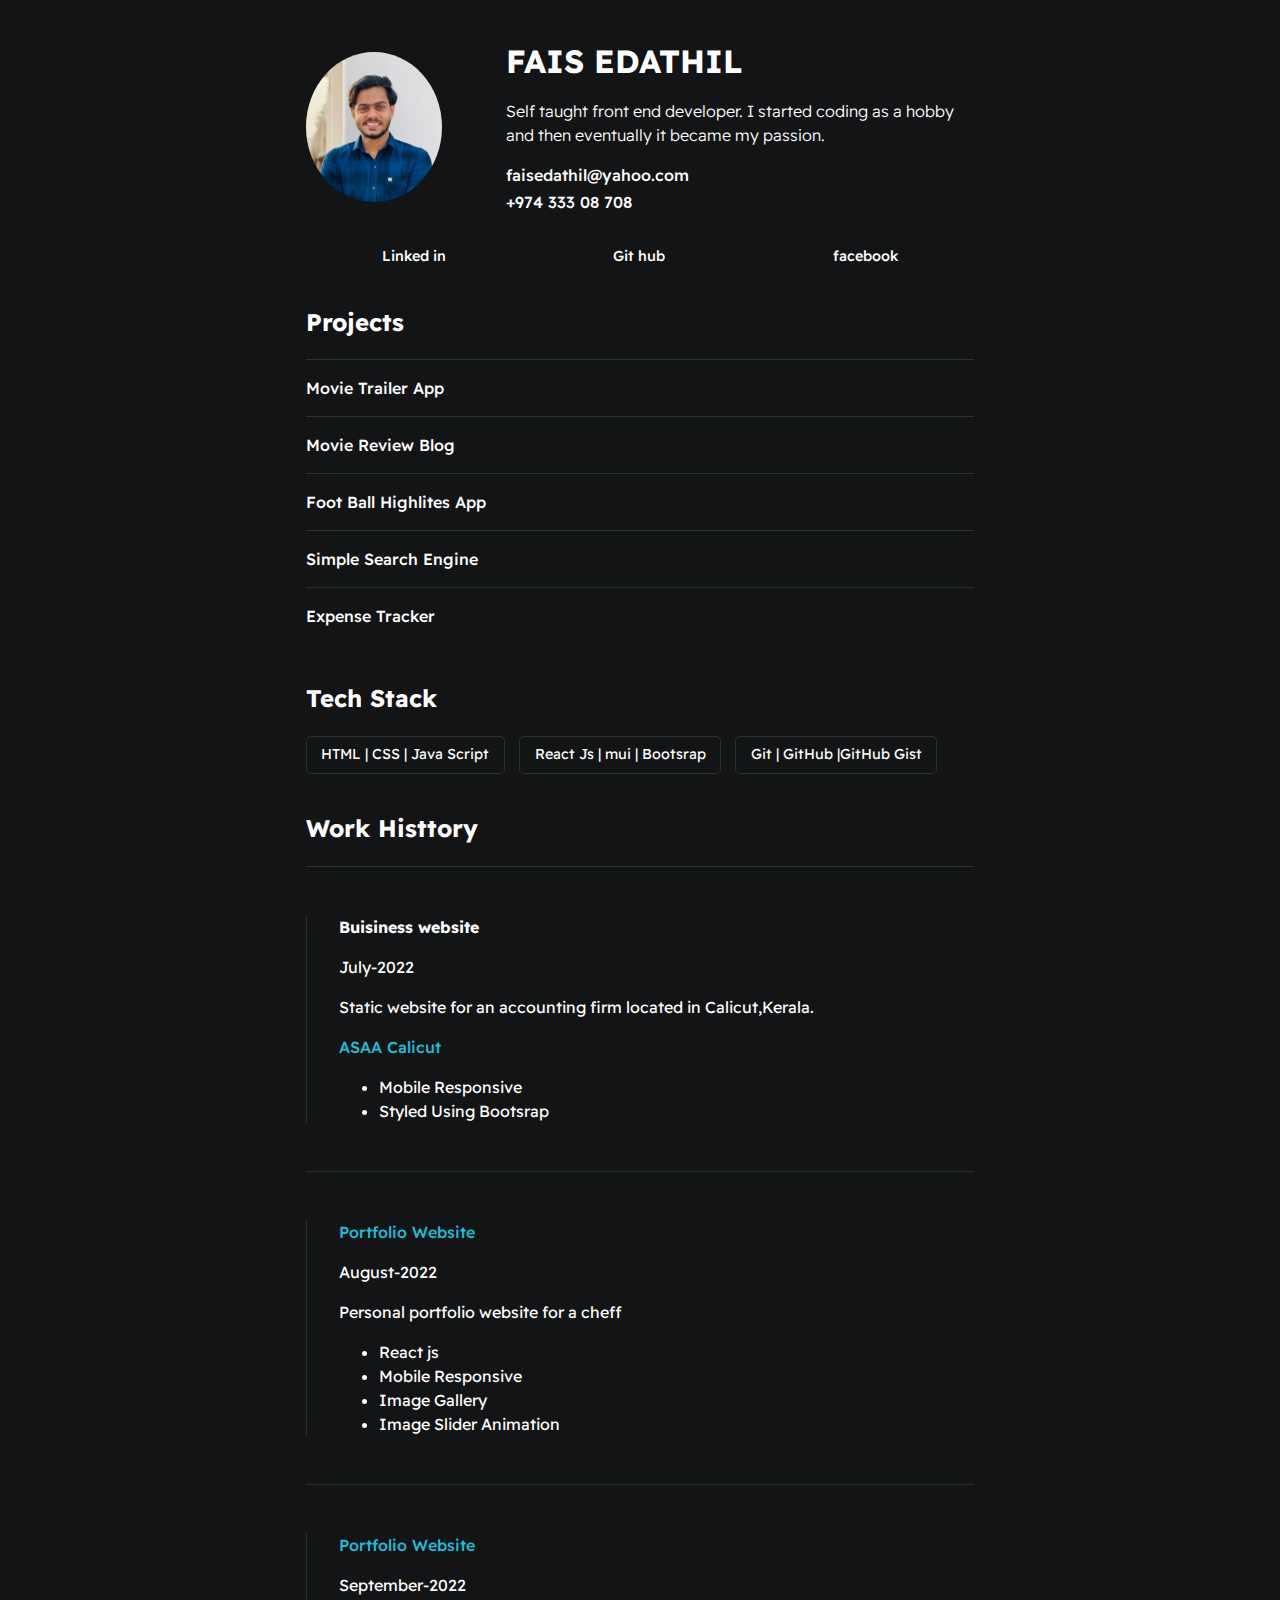
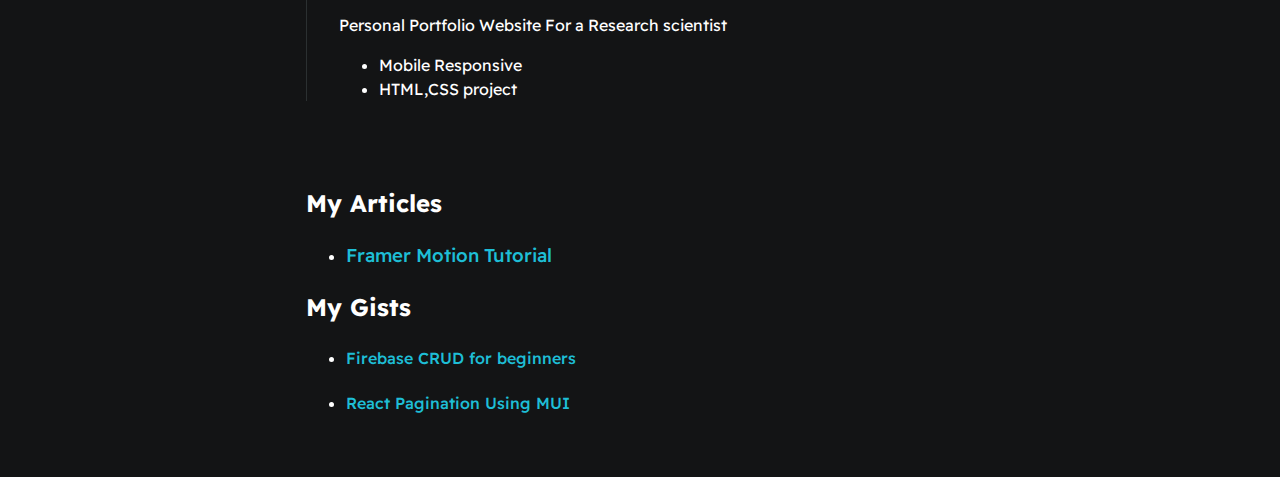
<file: index.html>
<!DOCTYPE html>
<html lang="en">
<head>
    <meta charset="UTF-8">
    <meta http-equiv="X-UA-Compatible" content="IE=edge">
    <meta name="viewport" content="width=device-width, initial-scale=1.0">
    <title>Fais Edathil</title>
    <link rel="stylesheet" type="text/css" href="./styles/styles.css">
</head>
<body>
<div id="container-main">
    <section class="section-page" id="hero-section">
<img id="profile-pic" src="./assets/profile-pic.jpg">
<div>
    <h1 id="user-name">FAIS EDATHIL</h1>
    <p id="bio">Self taught front end  developer. 
        I started coding as a hobby and then  eventually it became my passion.</p>
    <p id="email"><a class="mail" href='mailto:faisedathil@yahoo.com'>faisedathil@yahoo.com</a></p>
    <p id="mob"><a class="mail" href='tel:+97433308708'>+974 333 08 708</a></p>
</div>
    </section>
    <section class="section-page" id="socials-section">
        <div id="social-lists">
            <a href="https://www.linkedin.com/in/fais-edathil-815896241/" target="_blank">Linked in</a>
            <a href="https://github.com/E-fais" target="_blank">Git hub</a>
            <a href="https://www.facebook.com/fais.ck/" target="_blank">facebook</a>
            
        </div>
    </section>
    <section class="section-page" >
        <h2>Projects</h2>
        <div class="project-card">
            <a href="movie.html">Movie Trailer App</a>
        </div>
        <div class="project-card">
            <a href="thallumala.html">Movie Review Blog</a>
        </div>
        <div class="project-card">
            <a href="football.html">Foot Ball Highlites App</a>
        </div>
        <div class="project-card">
            <a href="searchengine.html">Simple Search Engine</a>
        </div>
        <div class="project-card">
            <a href="expensetracker.html">Expense Tracker</a>
        </div>
        
       
    </section>
    <section class="section-page">
        <h2>Tech Stack</h2>
        <div id="tech-stack-wrapper">
            <div class="card-tech-stack"><span>HTML | CSS | Java Script</span></div>
            <div class="card-tech-stack"><span>React Js | mui | Bootsrap</span></div>
            <div class="card-tech-stack"><span>Git | GitHub |GitHub Gist</span></div>
        </div>
    </section>
    <section id="work-history" class="section-page">
        <h2>Work Histtory</h2>
        <div class="line-break"></div>
        <div class="work-history-card">
            <strong>Buisiness website</strong>
            <p>July-2022</p>
            <p>Static website for an accounting firm located in Calicut,Kerala. </p>
            <a href="http://asaacalicut.netlify.app" target="_blank">ASAA Calicut</a>
            <ul>
                <li>Mobile Responsive</li>
                <li>Styled Using Bootsrap</li>
            </ul>    
        </div>
        <div class="line-break"></div>
        <div class="work-history-card">
            <strong><a href="http://aavaonline.netlify.app" target="_blank">Portfolio Website</a></strong>
            <p>August-2022</p>
            <p>Personal portfolio website for a cheff</p>
            
            <ul>
                <li>React js</li>
                <li>Mobile Responsive</li>
                <li>Image Gallery</li>
                <li>Image Slider Animation</li>
            </ul>    
        </div>
        <div class="line-break"></div>
        <div class="work-history-card">
            <strong><a href="http://raheempk.netlify.app" target="_blank">Portfolio Website</a></strong>
            <p>September-2022</p>
            <p>Personal Portfolio Website For a Research scientist </p>
            <ul>
                <li>Mobile Responsive</li>
                <li>HTML,CSS project</li>
            </ul>    
        </div>
    </section>
    <section class="section-page">
        <h2>My Articles</h2>
        <ul>
            <li>
                <h3>
                    <a target="_blank" href="https://e-fais.github.io/framer-motion-articles/">Framer Motion Tutorial</a>
                </h3>
            </li>
            </ul>
           
            <h2>My Gists</h2>
            <ul>
            <li>
                <h4>
                    <a target="_blank" href="https://gist.github.com/E-fais/f465171f739b89433fbf57b884593250">Firebase CRUD for beginners</a>
                </h4>
            </li>
            <li>
                <h4>
                    <a target="_blank" href="https://gist.github.com/E-fais/f2d82b1f65fb611819607f4737ea8d4f">React Pagination Using MUI</a>
                </h4>
            </li>
        </ul>
    </section>
</div>
</body>    
</html>
</file>
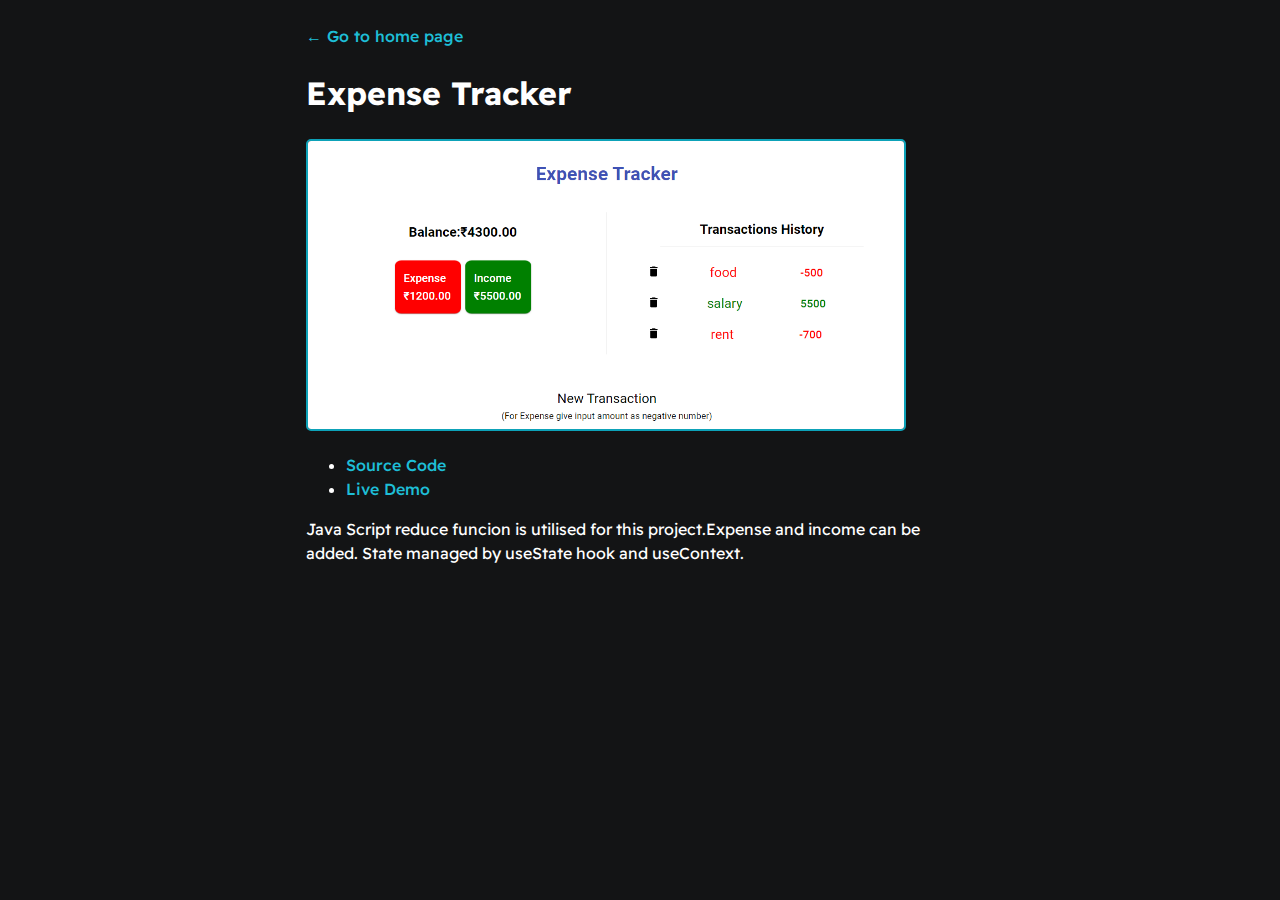
<file: expensetracker.html>
<!DOCTYPE html>
<html lang="en">
  <head>
    <meta charset="UTF-8" />
    <meta http-equiv="X-UA-Compatible" content="IE=edge" />
    <meta name="viewport" content="width=device-width, initial-scale=1.0" />
    <link rel="stylesheet" type="text/css" href="./styles/styles.css">
    <title>Document</title>
  </head>
  <body>
    <div id="container-main">
        <a href="index.html">&#x2190; Go to home page</a>
        <h1>Expense Tracker</h1>
        <img class="project-img" src="/assets/expense.png">
        <ul>
            <li><a href="https://github.com/E-fais/Reactjs-expense-tracker" target="_blank">Source Code</a></li>
            <li><a href="https://e-fais.github.io/Reactjs-expense-tracker/" target="_blank">Live Demo</a></li>
        </ul>
        <p>Java Script reduce funcion is utilised for this project.Expense and income can be added. State managed by useState hook and  useContext.</p>
    </div>
  </body>
</html>
</file>
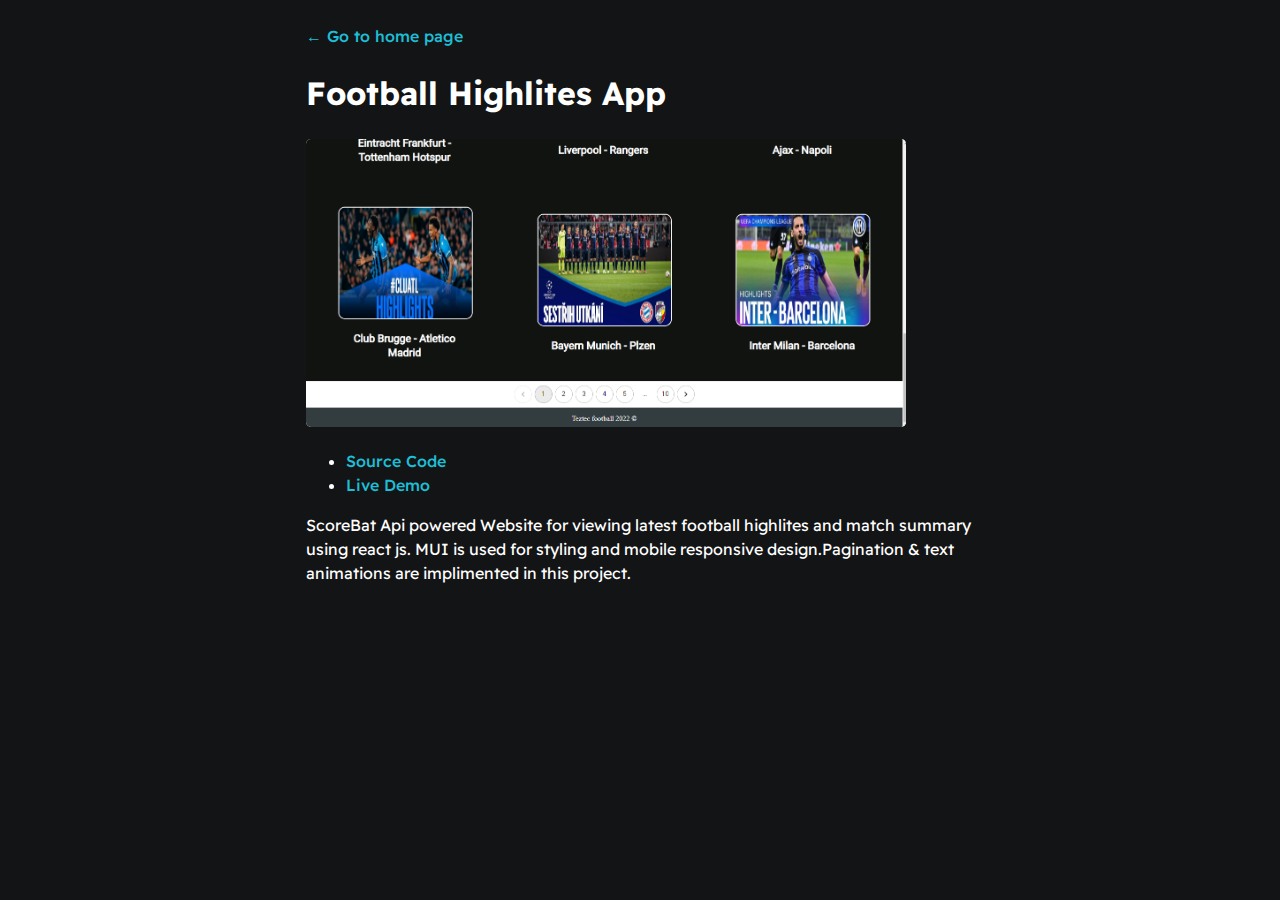
<file: football.html>
<!DOCTYPE html>
<html lang="en">
  <head>
    <meta charset="UTF-8" />
    <meta http-equiv="X-UA-Compatible" content="IE=edge" />
    <meta name="viewport" content="width=device-width, initial-scale=1.0" />
    <link rel="stylesheet" type="text/css" href="./styles/styles.css">
    <title>Document</title>
  </head>
  <body>
    <div id="container-main">
        <a href="index.html">&#x2190; Go to home page</a>
        <h1>Football Highlites App</h1>
        <img src="/assets/football.png" class="project-img football" alt="">
        <ul>
            <li><a href="https://github.com/E-fais/football-highlites" target="_blank">Source Code</a></li>
            <li><a href="https://tezfootball.netlify.app/" target="_blank">Live Demo</a></li>
        </ul>
        <p> ScoreBat Api powered Website for viewing latest football highlites and match summary using react js. MUI is used  for styling and mobile responsive design.Pagination & text animations are implimented in this project.</p>
    </div>
  </body>
</html>
</file>
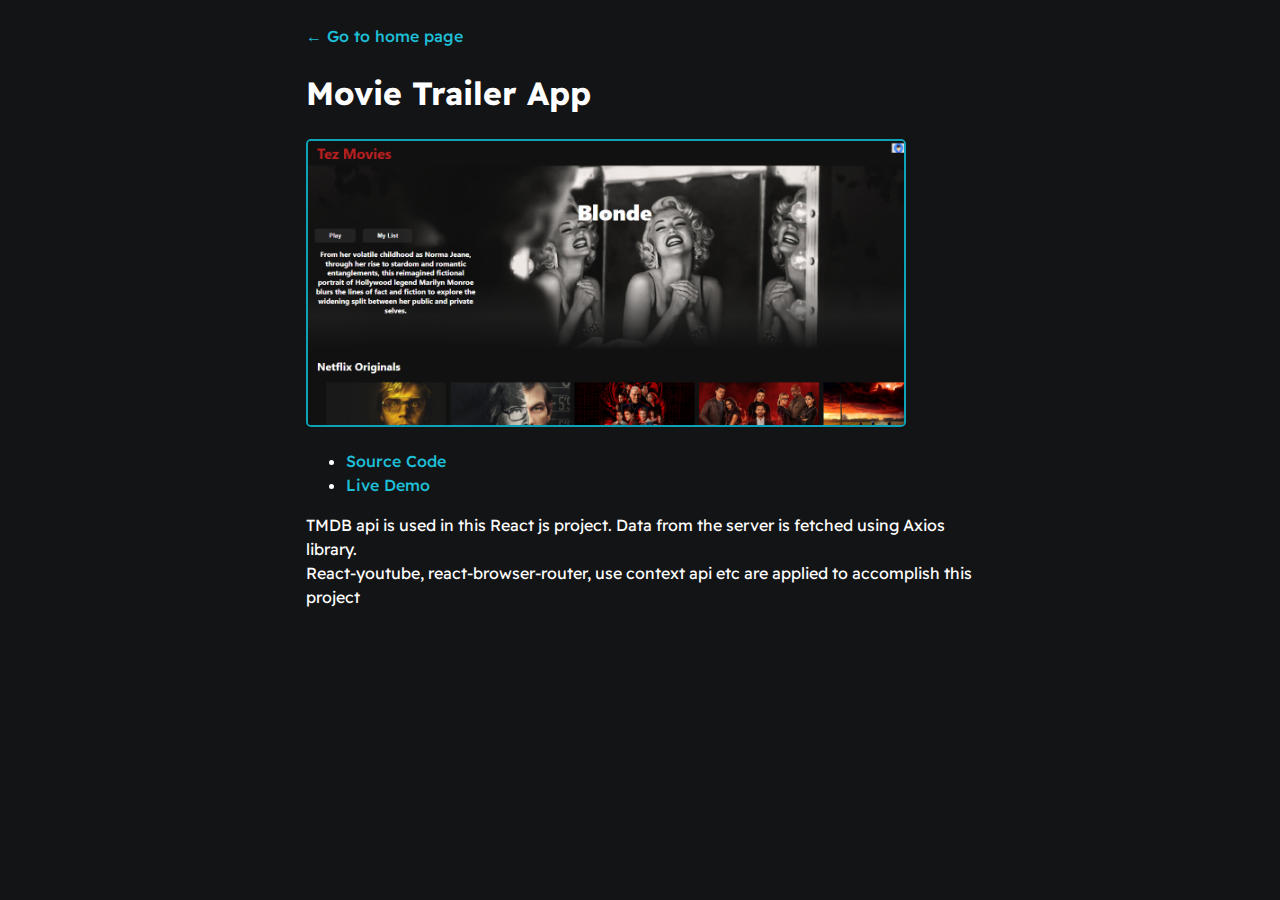
<file: movie.html>
<!DOCTYPE html>
<html lang="en">
  <head>
    <meta charset="UTF-8" />
    <meta http-equiv="X-UA-Compatible" content="IE=edge" />
    <meta name="viewport" content="width=device-width, initial-scale=1.0" />
    <link rel="stylesheet" type="text/css" href="./styles/styles.css">
    <title>Document</title>
  </head>
  <body>
    <div id="container-main">
        <a href="index.html">&#x2190; Go to home page</a>
        <h1>Movie Trailer App</h1>
        <img class="project-img" src="/assets/netlix.png">
        <ul>
            <li><a href="https://github.com/E-fais/netflix-clone-react-app" target="_blank">Source Code</a></li>
            <li><a href="http://fais-movies.netlify.app" target="_blank">Live Demo</a></li>
        </ul>
        <p> TMDB api is used  in this React js project. Data from the server is fetched using Axios library.<br>
            React-youtube, react-browser-router, use context api etc are applied to accomplish this project </p>
    </div>
  </body>
</html>
</file>
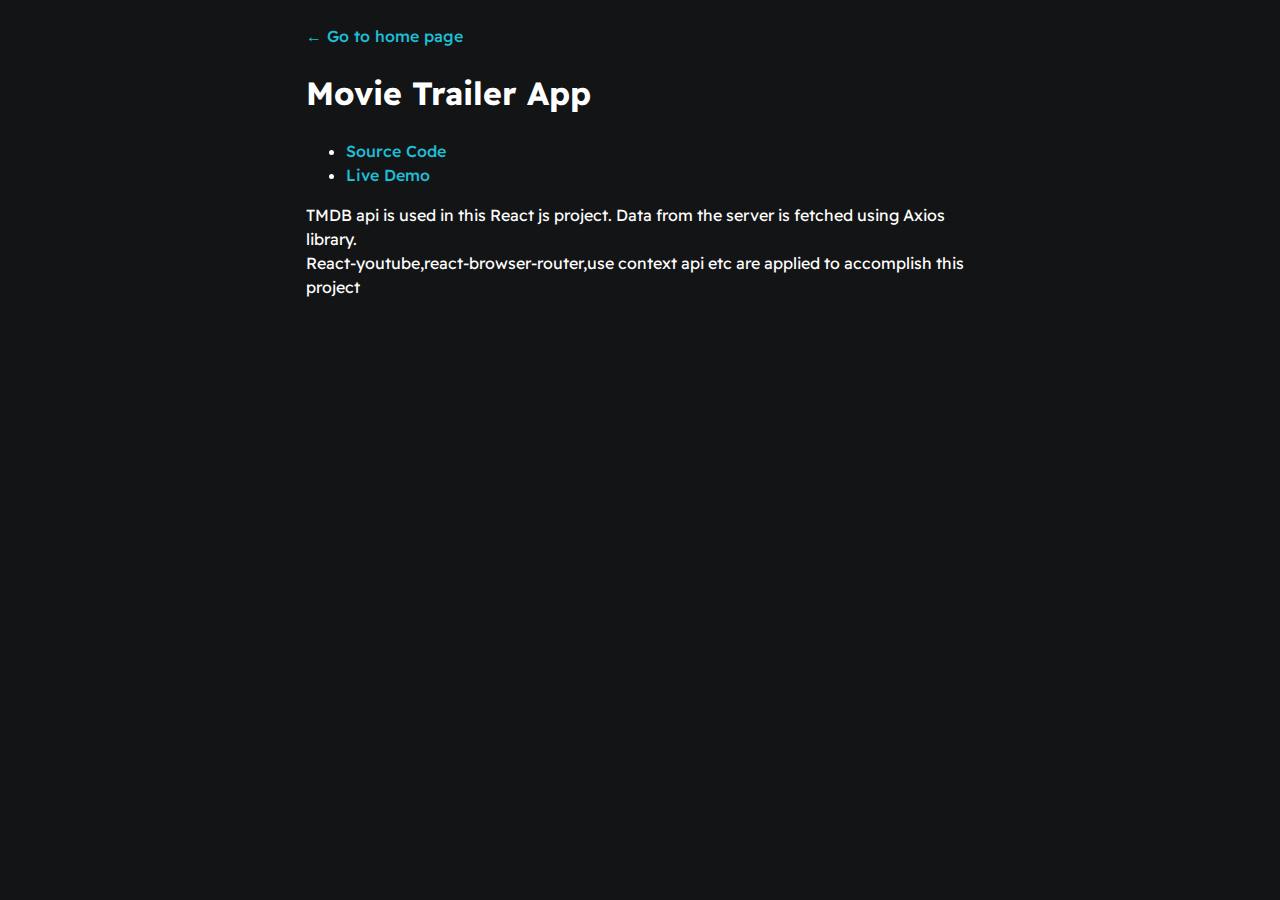
<file: project1.html>
<!DOCTYPE html>
<html lang="en">
  <head>
    <meta charset="UTF-8" />
    <meta http-equiv="X-UA-Compatible" content="IE=edge" />
    <meta name="viewport" content="width=device-width, initial-scale=1.0" />
    <link rel="stylesheet" type="text/css" href="./styles/styles.css">
    <title>Document</title>
  </head>
  <body>
    <div id="container-main">
        <a href="index.html">&#x2190; Go to home page</a>
        <h1>Movie Trailer App</h1>
        <ul>
            <li><a href="https://github.com/E-fais/netflix-clone-react-app" target="_blank">Source Code</a></li>
            <li><a href="http://fais-movies.netlify.app" target="_blank">Live Demo</a></li>
        </ul>
        <p> TMDB api is used  in this React js project. Data from the server is fetched using Axios library.<br>
            React-youtube,react-browser-router,use context api etc are applied to accomplish this project </p>
    </div>
  </body>
</html>
</file>
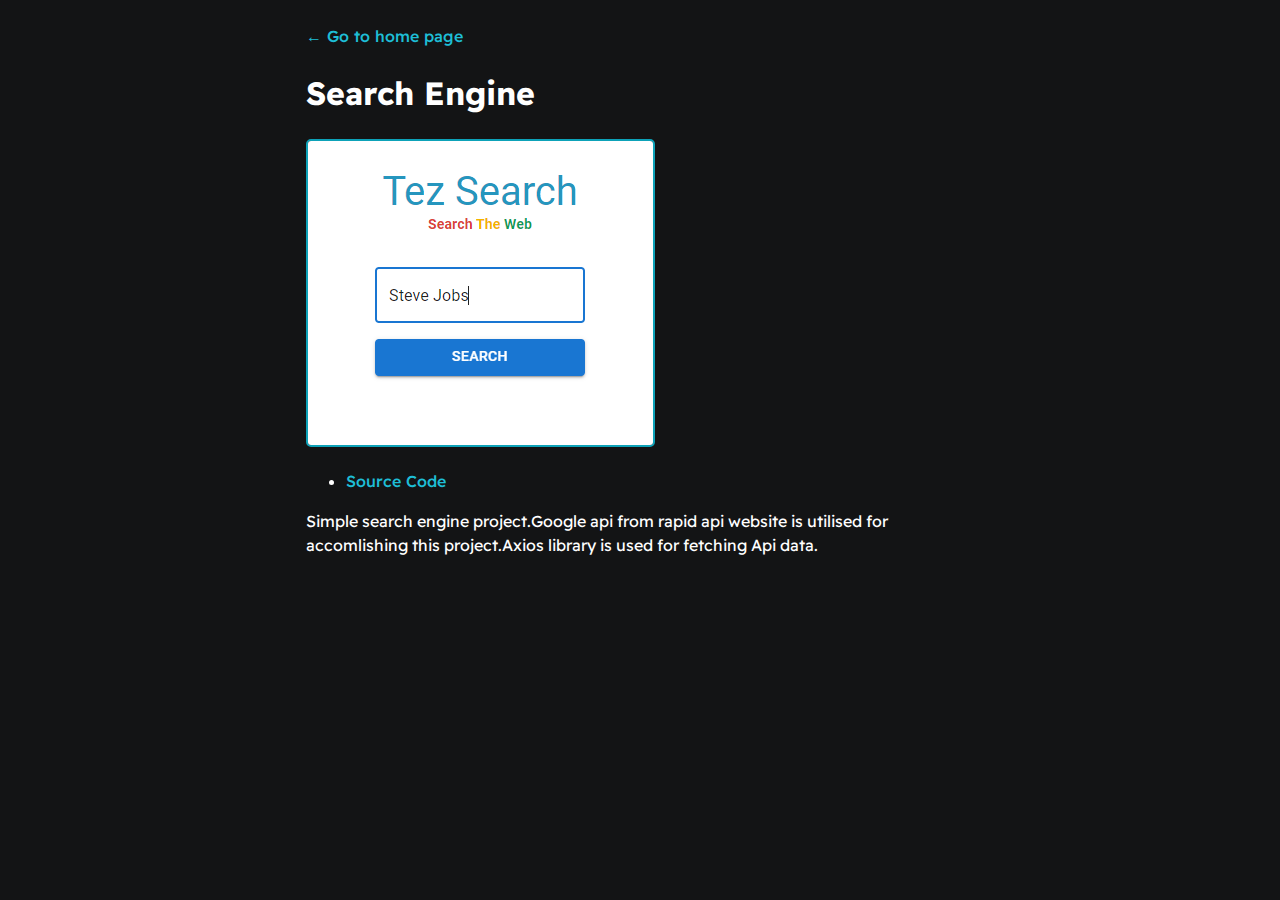
<file: searchengine.html>
<!DOCTYPE html>
<html lang="en">
  <head>
    <meta charset="UTF-8" />
    <meta http-equiv="X-UA-Compatible" content="IE=edge" />
    <meta name="viewport" content="width=device-width, initial-scale=1.0" />
    <link rel="stylesheet" type="text/css" href="./styles/styles.css">
    <title>Document</title>
  </head>
  <body>
    <div id="container-main">
        <a href="index.html">&#x2190; Go to home page</a>
        <h1>Search Engine</h1>
        <img class="project-img" src="/assets/google.png" alt="">
        <ul>
            <li><a href="https://github.com/E-fais/Google-clone-react-app" target="_blank">Source Code</a></li>
            <!-- <li><a href="http://tez-search.netlify.app" target="_blank">Live Demo</a></li> -->
        </ul>
        <p>Simple search engine project.Google api from rapid api website is utilised for accomlishing this project.Axios library is used for fetching Api data.</p>
    </div>
  </body>
</html>
</file>
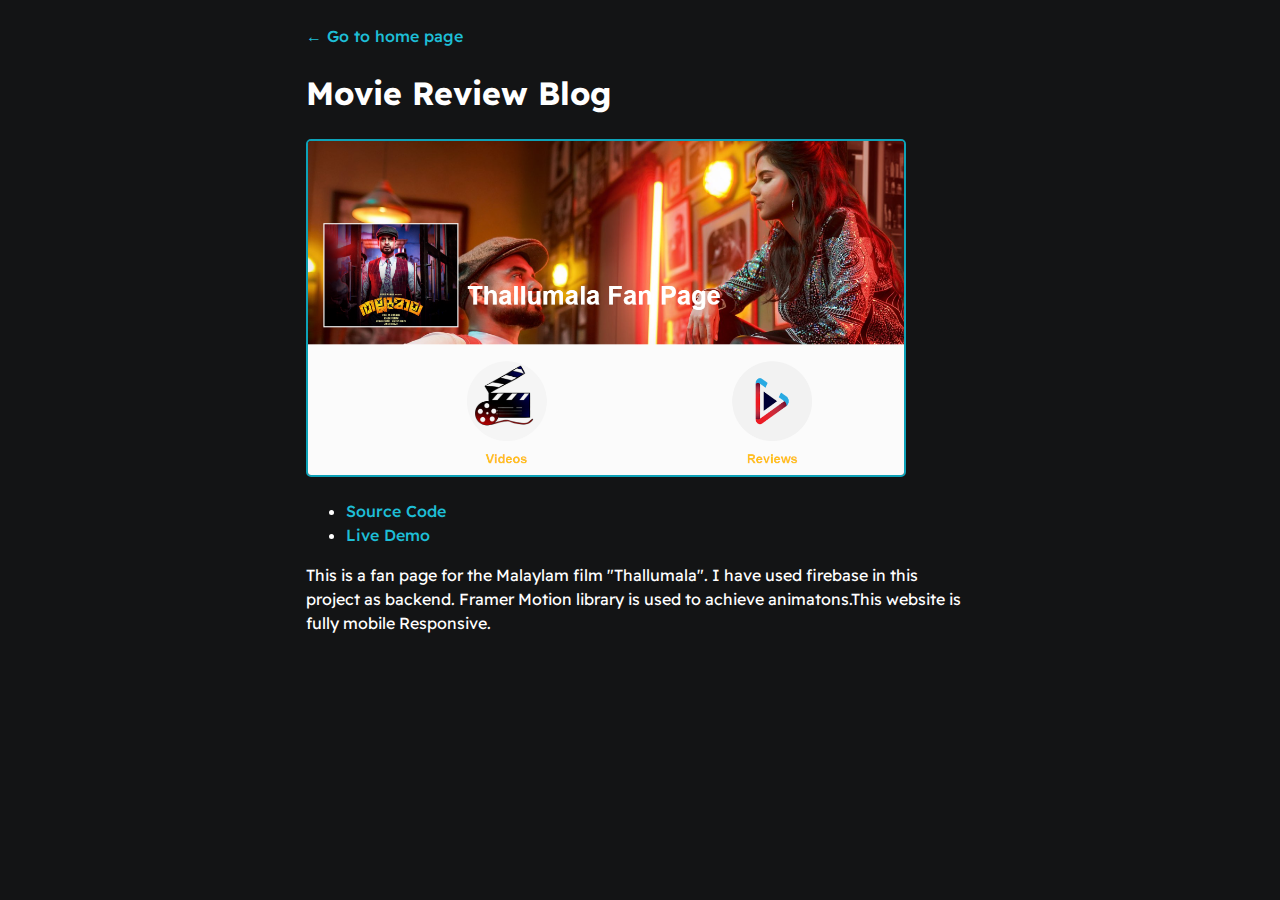
<file: thallumala.html>
<!DOCTYPE html>
<html lang="en">
  <head>
    <meta charset="UTF-8" />
    <meta http-equiv="X-UA-Compatible" content="IE=edge" />
    <meta name="viewport" content="width=device-width, initial-scale=1.0" />
    <link rel="stylesheet" type="text/css" href="./styles/styles.css">
    <title>Fais Resume</title>
  </head>
  <body>
    <div id="container-main">
        <a href="index.html">&#x2190; Go to home page</a>
        <h1>Movie Review Blog</h1>
        <img class="project-img" src="/assets/Thallumala fan page - Google Chrome 10-10-2022 11.39.25 PM.png">
        <ul>
            <li><a href="https://github.com/E-fais/Thallumala-movie-blog" target="_blank">Source Code</a></li>
            <li><a href="http://thallumala-blog.netlify.app" target="_blank">Live Demo</a></li>
        </ul>
        <p>This is a fan page for the Malaylam film "Thallumala". I have used firebase in this project as backend.
            Framer Motion library is used to achieve animatons.This website is fully mobile Responsive.
        </p>
    </div>
  </body>
</html>
</file>
<file: styles/styles.css>
@import url('https://fonts.googleapis.com/css2?family=Readex+Pro:wght@300;400;500;600;700&display=swap');

:root{
    --mainTextColor-light:#000;
    --secondaryTextColor-light:rgb(51 51 51);
    --mainLinkColor-light:#0da2b8;
    --mainBorderColor-light:rgb(218, 218, 218);
    --mainBgColor-light:rgb(249, 250,251);

    --mainTextColor-dark:#fff;
    --secondaryTextColor-dark:#adb0b1;
    --mainLinkColor-dark:rgb(30, 190,214);
    --mainBorderColor-dark:#2b3031;
    --mainBgColor-dark:#131415;

    --mainTextColor:var(--mainTextColor-dark);
    --secondaryTextColor:var(--secondaryTextColor-dark);
    --mainLinkColor:var(--mainLinkColor-dark);
    --mainBorderColor:var(--mainBorderColor-dark);
    --mainBgColor:var(--mainBgColor-dark);

}
*{
    font-family: Readex Pro;
    color:var(--mainTextColor);
    line-height: 1.5em;
    box-sizing:border-box;
}
body{
    background-color: var(--mainBgColor);
}
p,span,li{
    color:var(secondaryTextColor);
    font-size:1em
}
a{
    text-decoration: none;
    color:var(--mainLinkColor);
    font-weight: 500;
}
#container-main{
    max-width: 700px;
    margin:0 auto;
    padding: 1em;
}
.section-page{
    padding-left: 1 em;
    padding-bottom: 1rem;
}
#hero-section{
    display: flex;
    align-items: center;
    gap:4em;
}
#bio{
    font-weight: 300;
}
#user-name{
    font-size: 2em;
    line-height: 1em;
}
#profile-pic{
    border-radius: 50%;
    width:150px;
    height:150px;
    object-fit: cover

}
#email{
    color: var(--mainTextColor);
}
#mob{
    font-size: medium;
    margin-top: -0.8rem;
}
#social-lists{
    display: flex;
    justify-content:space-around;
    column-gap:1em ;
    flex-wrap:wrap
}
#social-lists a{
   font-size: 0.9em;
   color: var(--mainTextColor);
   transition:0.3s;
}
#social-lists a:hover{
    color:var(--mainLinkColor)
}
.mail{
   color: var(--mainTextColor);
   transition:0.3s;
}
.mail:hover{
    color:var(--mainLinkColor)
}
#tech-stack-wrapper{
    display: flex;
    flex-wrap: nowrap;
    gap: 1em;
    font-size: 00.9em;
}
.card-tech-stack{
    border: 1px solid var(--mainBorderColor);
    border-radius: 5px;
    padding: 0.5em 1em;
    align-items: center;

}
.work-history-card{
    border-left: 1px solid var(--mainBorderColor);
    margin-top:3em;
    margin-bottom: 3em;
    padding-left: 2em;
}
.line-break{
    background-color: var(--mainBorderColor-dark);
    height: 1px;
}
.project-card{
    padding-top: 1em;
    padding-bottom: 1em;
    border-top: 1px solid var(--mainBorderColor);
}
.project-card a{
    color:var(--mainTextColor);
    transition:0.3s;
}
.project-card a:hover{
    color: var(--mainLinkColor);
}
@media(max-width:600px){
    #hero-section{
        flex-direction: column;
        align-items: center;
        gap: 1em;
    }
    #profile-pic{
        width:200px;
        height: 200px;
    }
    .section-page{
        padding-top: 1em;
        padding-bottom: 1em;
    }
    #work-history-card{
        border-left: none;
        padding-left: 0;
    }
    
}
.project-img{
    max-width:600px;
    border-radius: 5px;
    border:2px solid #0da2b8
}
.football{
    border: none;
    background: white;
}
@media(max-width:600px){
    .project-img{
        width:100%;
        height: auto;
        
    }
}
</file>
